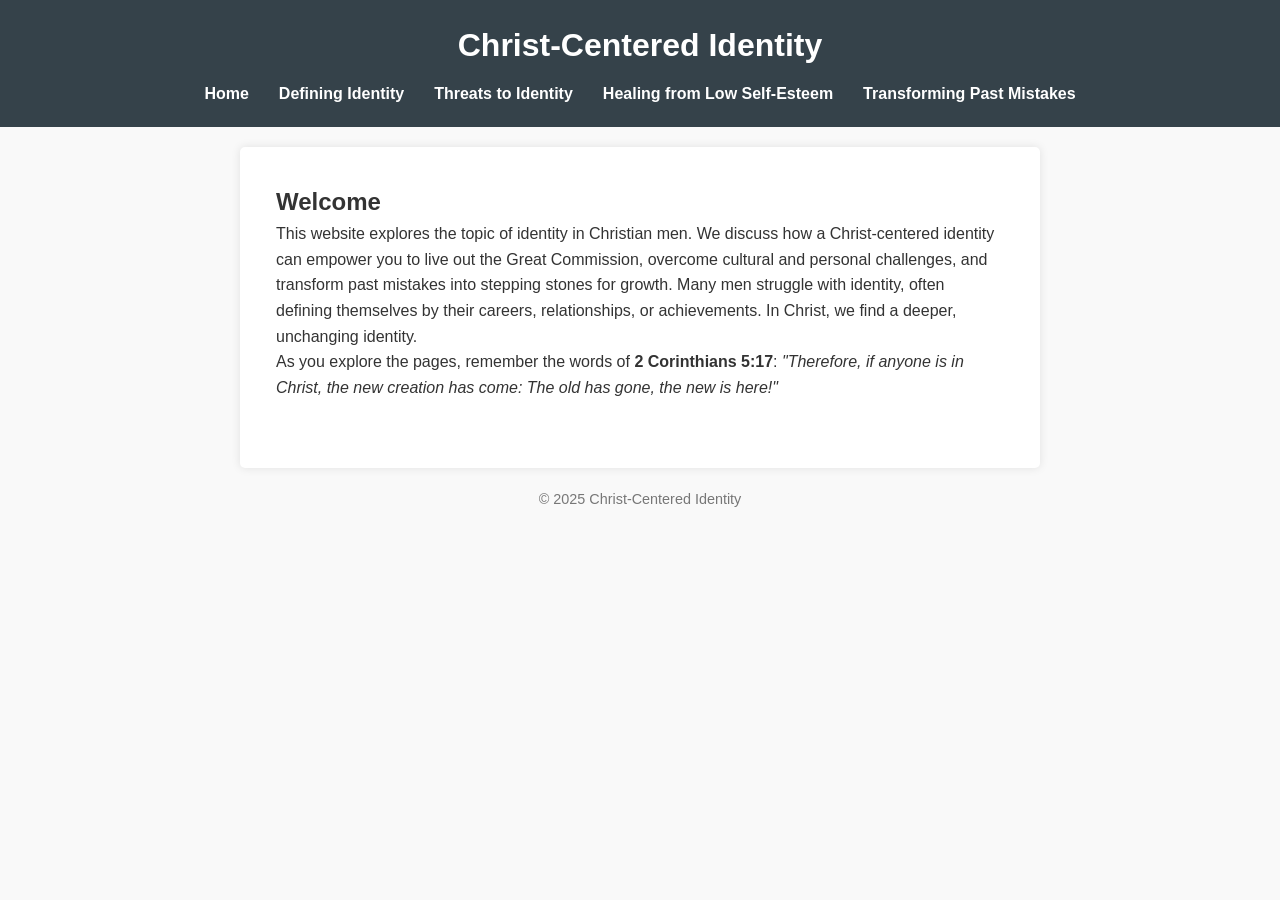
<file: index.html>
<!DOCTYPE html>
<html lang="en">
<head>
  <meta charset="UTF-8">
  <meta name="viewport" content="width=device-width, initial-scale=1">
  <title>Christ-Centered Identity</title>
  <link rel="stylesheet" href="style.css">
</head>
<body>
  <header>
    <h1>Christ-Centered Identity</h1>
    <nav>
      <ul>
        <li><a href="index.html">Home</a></li>
        <li><a href="identity.html">Defining Identity</a></li>
        <li><a href="threats.html">Threats to Identity</a></li>
        <li><a href="healing.html">Healing from Low Self-Esteem</a></li>
        <li><a href="transformation.html">Transforming Past Mistakes</a></li>
      </ul>
    </nav>
  </header>
  <main>
    <section>
      <h2>Welcome</h2>
      <p>
        This website explores the topic of identity in Christian men. We discuss how a Christ-centered identity can empower you to live out the Great Commission, overcome cultural and personal challenges, and transform past mistakes into stepping stones for growth. Many men struggle with identity, often defining themselves by their careers, relationships, or achievements. In Christ, we find a deeper, unchanging identity.
      </p>
      <p>
        As you explore the pages, remember the words of <strong>2 Corinthians 5:17</strong>: 
        <em>"Therefore, if anyone is in Christ, the new creation has come: The old has gone, the new is here!"</em>
      </p>
    </section>
  </main>
  <footer>
    <p>&copy; 2025 Christ-Centered Identity</p>
  </footer>
</body>
</html>
</file>
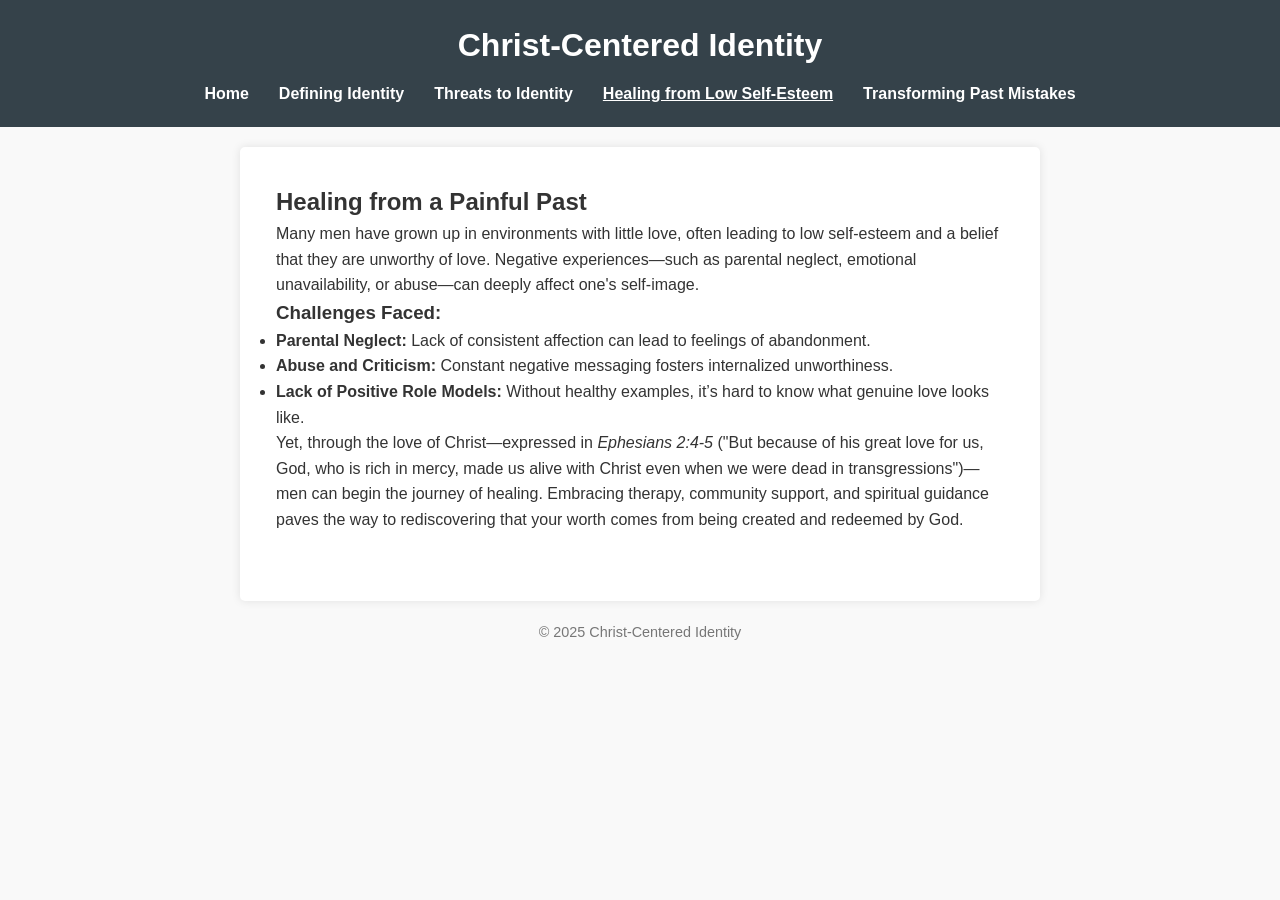
<file: healing.html>
<!DOCTYPE html>
<html lang="en">
<head>
  <meta charset="UTF-8">
  <meta name="viewport" content="width=device-width, initial-scale=1">
  <title>Healing from Low Self-Esteem</title>
  <link rel="stylesheet" href="style.css">
</head>
<body>
  <header>
    <h1>Christ-Centered Identity</h1>
    <nav>
      <ul>
        <li><a href="index.html">Home</a></li>
        <li><a href="identity.html">Defining Identity</a></li>
        <li><a href="threats.html">Threats to Identity</a></li>
        <li><a href="healing.html" class="active">Healing from Low Self-Esteem</a></li>
        <li><a href="transformation.html">Transforming Past Mistakes</a></li>
      </ul>
    </nav>
  </header>
  <main>
    <section>
      <h2>Healing from a Painful Past</h2>
      <p>
        Many men have grown up in environments with little love, often leading to low self-esteem and a belief that they are unworthy of love. Negative experiences—such as parental neglect, emotional unavailability, or abuse—can deeply affect one's self-image.
      </p>
      <h3>Challenges Faced:</h3>
      <ul>
        <li><strong>Parental Neglect:</strong> Lack of consistent affection can lead to feelings of abandonment.</li>
        <li><strong>Abuse and Criticism:</strong> Constant negative messaging fosters internalized unworthiness.</li>
        <li><strong>Lack of Positive Role Models:</strong> Without healthy examples, it’s hard to know what genuine love looks like.</li>
      </ul>
      <p>
        Yet, through the love of Christ—expressed in <em>Ephesians 2:4-5</em> ("But because of his great love for us, God, who is rich in mercy, made us alive with Christ even when we were dead in transgressions")—men can begin the journey of healing. Embracing therapy, community support, and spiritual guidance paves the way to rediscovering that your worth comes from being created and redeemed by God.
      </p>
    </section>
  </main>
  <footer>
    <p>&copy; 2025 Christ-Centered Identity</p>
  </footer>
</body>
</html>
</file>
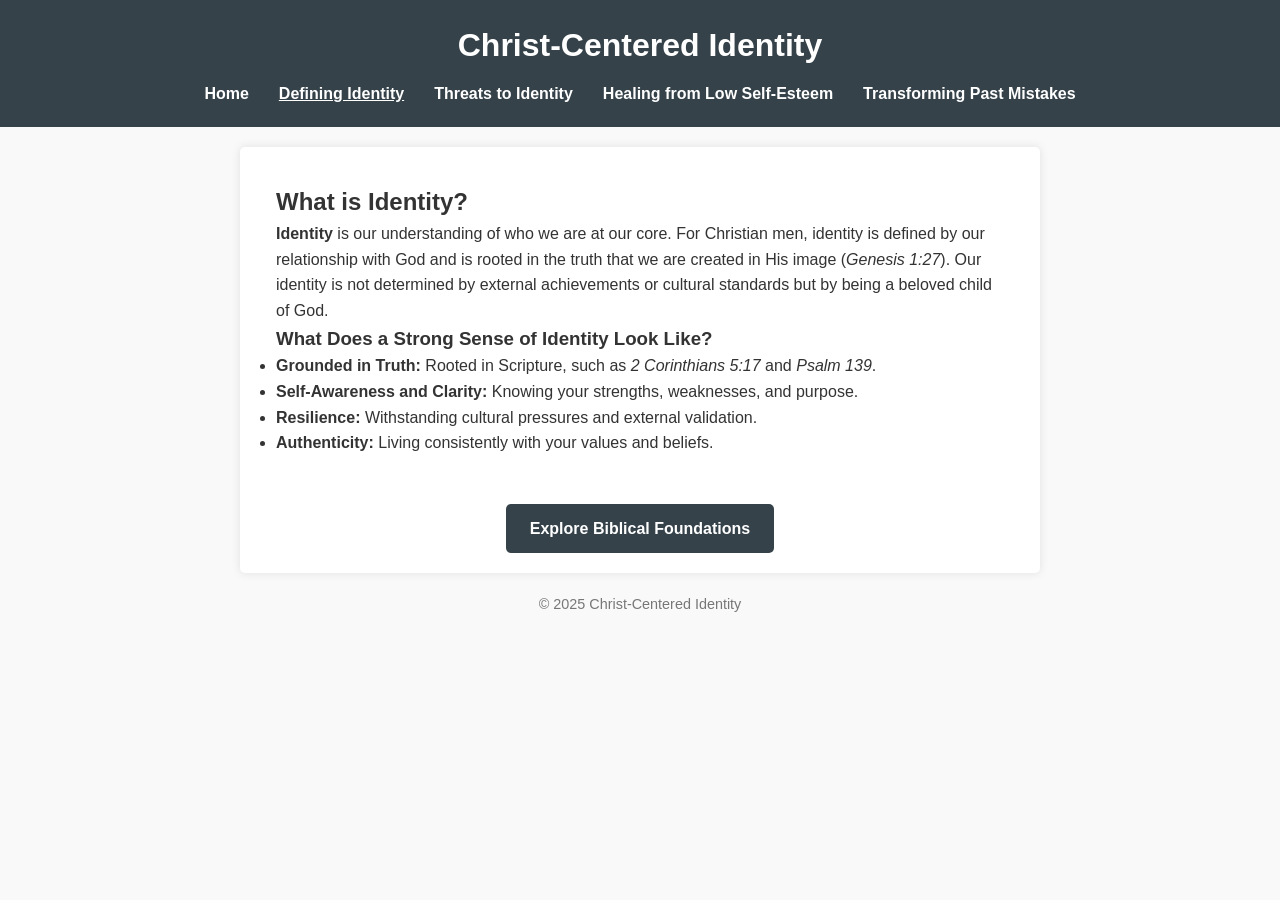
<file: identity.html>
<!DOCTYPE html>
<html lang="en">
<head>
  <meta charset="UTF-8">
  <meta name="viewport" content="width=device-width, initial-scale=1">
  <title>Defining Identity</title>
  <link rel="stylesheet" href="style.css">
  <style>
    /* Additional styling for the navigation button on this page */
    .navigation-buttons {
      text-align: center;
      margin-top: 30px;
    }
    .navigation-buttons a {
      display: inline-block;
      padding: 12px 24px;
      background: #35424a;
      color: #fff;
      text-decoration: none;
      border-radius: 5px;
      font-weight: bold;
    }
    .navigation-buttons a:hover {
      background: #2d3c42;
    }
  </style>
</head>
<body>
  <header>
    <h1>Christ-Centered Identity</h1>
    <nav>
      <ul>
        <li><a href="index.html">Home</a></li>
        <li><a href="identity.html" class="active">Defining Identity</a></li>
        <li><a href="threats.html">Threats to Identity</a></li>
        <li><a href="healing.html">Healing from Low Self-Esteem</a></li>
        <li><a href="transformation.html">Transforming Past Mistakes</a></li>
      </ul>
    </nav>
  </header>
  
  <main class="content">
    <section>
      <h2>What is Identity?</h2>
      <p>
        <strong>Identity</strong> is our understanding of who we are at our core. For Christian men, identity is defined by our relationship with God and is rooted in the truth that we are created in His image (<em>Genesis 1:27</em>). Our identity is not determined by external achievements or cultural standards but by being a beloved child of God.
      </p>
      <h3>What Does a Strong Sense of Identity Look Like?</h3>
      <ul>
        <li><strong>Grounded in Truth:</strong> Rooted in Scripture, such as <em>2 Corinthians 5:17</em> and <em>Psalm 139</em>.</li>
        <li><strong>Self-Awareness and Clarity:</strong> Knowing your strengths, weaknesses, and purpose.</li>
        <li><strong>Resilience:</strong> Withstanding cultural pressures and external validation.</li>
        <li><strong>Authenticity:</strong> Living consistently with your values and beliefs.</li>
      </ul>
    </section>
  
    
    <!-- Navigation Button to the Biblical Foundation subpage -->
    <div class="navigation-buttons">
      <a href="identity/subpage1.html">Explore Biblical Foundations</a>
    </div>
  </main>
  
  <footer>
    <p>&copy; 2025 Christ-Centered Identity</p>
  </footer>
</body>
</html>
</file>
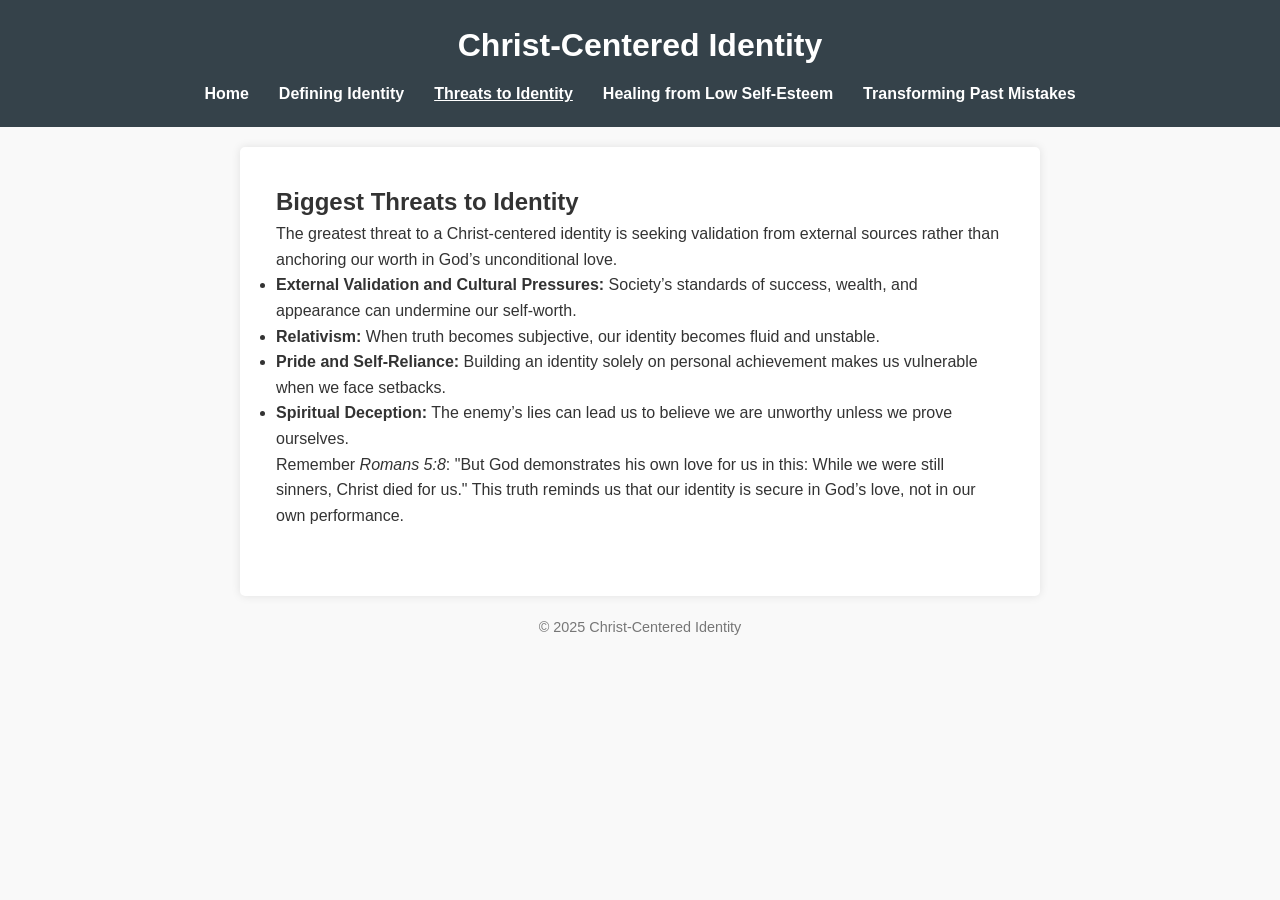
<file: threats.html>
<!DOCTYPE html>
<html lang="en">
<head>
  <meta charset="UTF-8">
  <meta name="viewport" content="width=device-width, initial-scale=1">
  <title>Threats to Identity</title>
  <link rel="stylesheet" href="style.css">
</head>
<body>
  <header>
    <h1>Christ-Centered Identity</h1>
    <nav>
      <ul>
        <li><a href="index.html">Home</a></li>
        <li><a href="identity.html">Defining Identity</a></li>
        <li><a href="threats.html" class="active">Threats to Identity</a></li>
        <li><a href="healing.html">Healing from Low Self-Esteem</a></li>
        <li><a href="transformation.html">Transforming Past Mistakes</a></li>
      </ul>
    </nav>
  </header>
  <main>
    <section>
      <h2>Biggest Threats to Identity</h2>
      <p>
        The greatest threat to a Christ-centered identity is seeking validation from external sources rather than anchoring our worth in God’s unconditional love.
      </p>
      <ul>
        <li>
          <strong>External Validation and Cultural Pressures:</strong> Society’s standards of success, wealth, and appearance can undermine our self-worth.
        </li>
        <li>
          <strong>Relativism:</strong> When truth becomes subjective, our identity becomes fluid and unstable.
        </li>
        <li>
          <strong>Pride and Self-Reliance:</strong> Building an identity solely on personal achievement makes us vulnerable when we face setbacks.
        </li>
        <li>
          <strong>Spiritual Deception:</strong> The enemy’s lies can lead us to believe we are unworthy unless we prove ourselves.
        </li>
      </ul>
      <p>
        Remember <em>Romans 5:8</em>: "But God demonstrates his own love for us in this: While we were still sinners, Christ died for us." This truth reminds us that our identity is secure in God’s love, not in our own performance.
      </p>
    </section>
  </main>
  <footer>
    <p>&copy; 2025 Christ-Centered Identity</p>
  </footer>
</body>
</html>
</file>
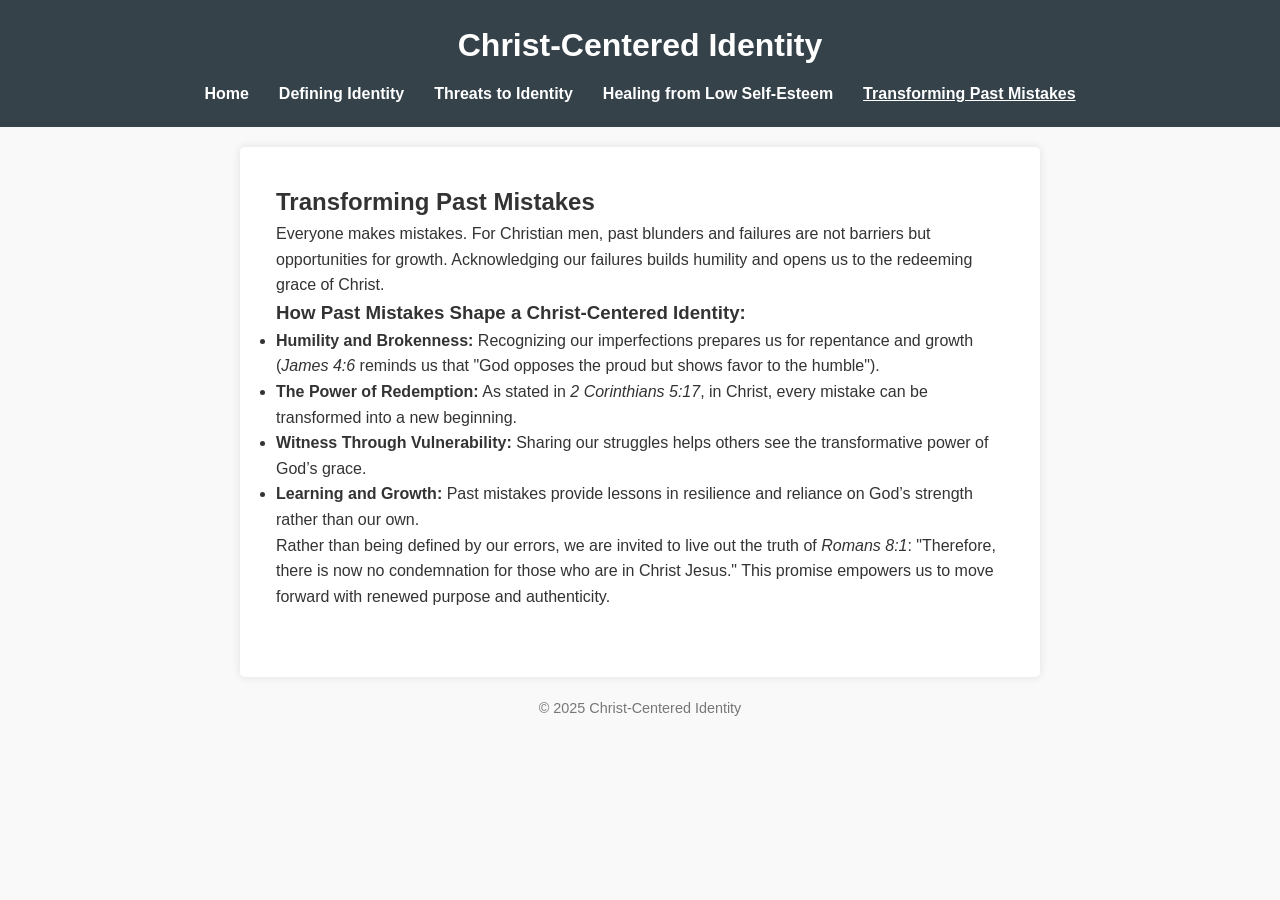
<file: transformation.html>
<!DOCTYPE html>
<html lang="en">
<head>
  <meta charset="UTF-8">
  <meta name="viewport" content="width=device-width, initial-scale=1">
  <title>Transforming Past Mistakes</title>
  <link rel="stylesheet" href="style.css">
</head>
<body>
  <header>
    <h1>Christ-Centered Identity</h1>
    <nav>
      <ul>
        <li><a href="index.html">Home</a></li>
        <li><a href="identity.html">Defining Identity</a></li>
        <li><a href="threats.html">Threats to Identity</a></li>
        <li><a href="healing.html">Healing from Low Self-Esteem</a></li>
        <li><a href="transformation.html" class="active">Transforming Past Mistakes</a></li>
      </ul>
    </nav>
  </header>
  <main>
    <section>
      <h2>Transforming Past Mistakes</h2>
      <p>
        Everyone makes mistakes. For Christian men, past blunders and failures are not barriers but opportunities for growth. Acknowledging our failures builds humility and opens us to the redeeming grace of Christ.
      </p>
      <h3>How Past Mistakes Shape a Christ-Centered Identity:</h3>
      <ul>
        <li>
          <strong>Humility and Brokenness:</strong> Recognizing our imperfections prepares us for repentance and growth (<em>James 4:6</em> reminds us that "God opposes the proud but shows favor to the humble").
        </li>
        <li>
          <strong>The Power of Redemption:</strong> As stated in <em>2 Corinthians 5:17</em>, in Christ, every mistake can be transformed into a new beginning.
        </li>
        <li>
          <strong>Witness Through Vulnerability:</strong> Sharing our struggles helps others see the transformative power of God’s grace.
        </li>
        <li>
          <strong>Learning and Growth:</strong> Past mistakes provide lessons in resilience and reliance on God’s strength rather than our own.
        </li>
      </ul>
      <p>
        Rather than being defined by our errors, we are invited to live out the truth of <em>Romans 8:1</em>: "Therefore, there is now no condemnation for those who are in Christ Jesus." This promise empowers us to move forward with renewed purpose and authenticity.
      </p>
    </section>
  </main>
  <footer>
    <p>&copy; 2025 Christ-Centered Identity</p>
  </footer>
</body>
</html>
</file>
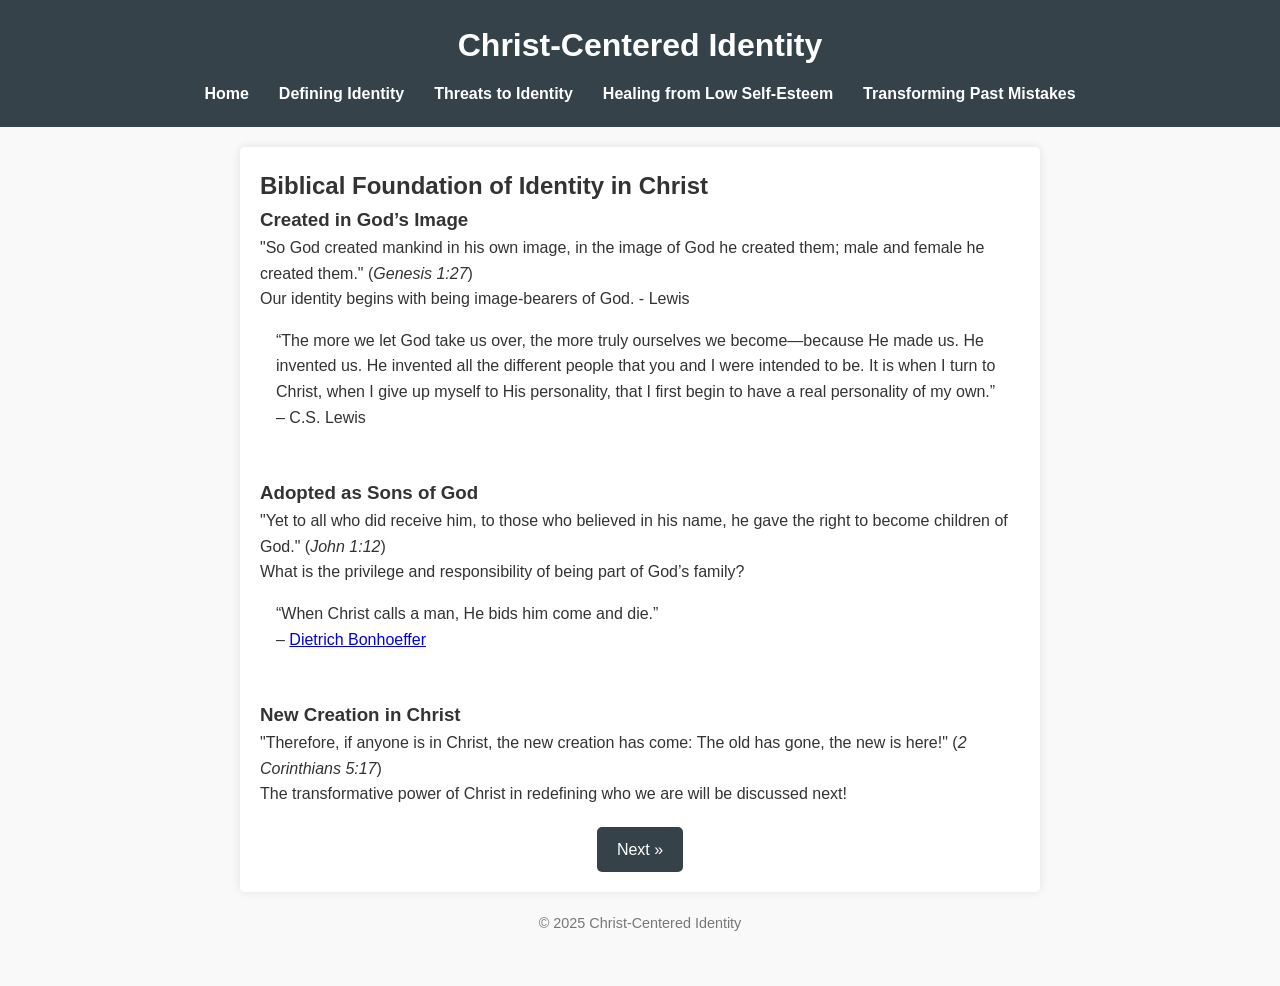
<file: identity/subpage1.html>
<!DOCTYPE html>
<html lang="en">
<head>
  <meta charset="UTF-8">
  <meta name="viewport" content="width=device-width, initial-scale=1">
  <title>Biblical Foundation of Identity in Christ</title>
  <!-- Link to your main CSS file; adjust the path as needed -->
  <link rel="stylesheet" href="../style.css">
  <style>
    /* Basic styling for content and navigation buttons */
    .content {
      max-width: 800px;
      margin: 20px auto;
      padding: 20px;
      background: #fff;
      border-radius: 5px;
      box-shadow: 0 0 10px rgba(0,0,0,0.1);
    }
    .navigation-buttons {
      margin-top: 20px;
      text-align: center;
    }
    .navigation-buttons a {
      display: inline-block;
      padding: 10px 20px;
      background: #35424a;
      color: #fff;
      text-decoration: none;
      border-radius: 5px;
      margin: 0 10px;
    }
  </style>
</head>
<body>
  <header>
    <h1>Christ-Centered Identity</h1>
    <nav>
      <ul>
        <li><a href="../index.html">Home</a></li>
        <li><a href="../identity.html">Defining Identity</a></li>
        <li><a href="../threats.html">Threats to Identity</a></li>
        <li><a href="../healing.html">Healing from Low Self-Esteem</a></li>
        <li><a href="../transformation.html">Transforming Past Mistakes</a></li>
      </ul>
    </nav>
  </header>
  
  <main class="content">
      <h2>Biblical Foundation of Identity in Christ</h2>
      
      <h3>Created in God’s Image</h3>
      <p>
        "So God created mankind in his own image, in the image of God he created them; male and female he created them." (<em>Genesis 1:27</em>)
      </p>
      <p>
        Our identity begins with being image-bearers of God. - Lewis
      </p>
          <!-- C.S. Lewis Quote Section -->
    <section>
      <blockquote>
        “The more we let God take us over, the more truly ourselves we become—because He made us. He invented us. He invented all the different people that you and I were intended to be. It is when I turn to Christ, when I give up myself to His personality, that I first begin to have a real personality of my own.”
      </blockquote>
      <p class="quote-source">– C.S. Lewis</p>
    </section>
      <h3>Adopted as Sons of God</h3>
      <p>
        "Yet to all who did receive him, to those who believed in his name, he gave the right to become children of God." (<em>John 1:12</em>)
      </p>
      <p>
        What is the privilege and responsibility of being part of God’s family?
      </p>
      <section>
        <blockquote>
          “When Christ calls a man, He bids him come and die.”
        </blockquote>
        <p class="quote-source">– <a href="subpage3.html">Dietrich Bonhoeffer</a></p>
      </section>
      <h3>New Creation in Christ</h3>
      <p>
        "Therefore, if anyone is in Christ, the new creation has come: The old has gone, the new is here!" (<em>2 Corinthians 5:17</em>)
      </p>
      <p>
        The transformative power of Christ in redefining who we are will be discussed next!
      </p>
      
      <!-- Navigation Button to Next Page -->
      <div class="navigation-buttons">
        <a href="subpage2.html">Next &raquo;</a>
      </div>
  </main>
  
  <footer>
    <p>&copy; 2025 Christ-Centered Identity</p>
  </footer>
</body>
</html>
</file>
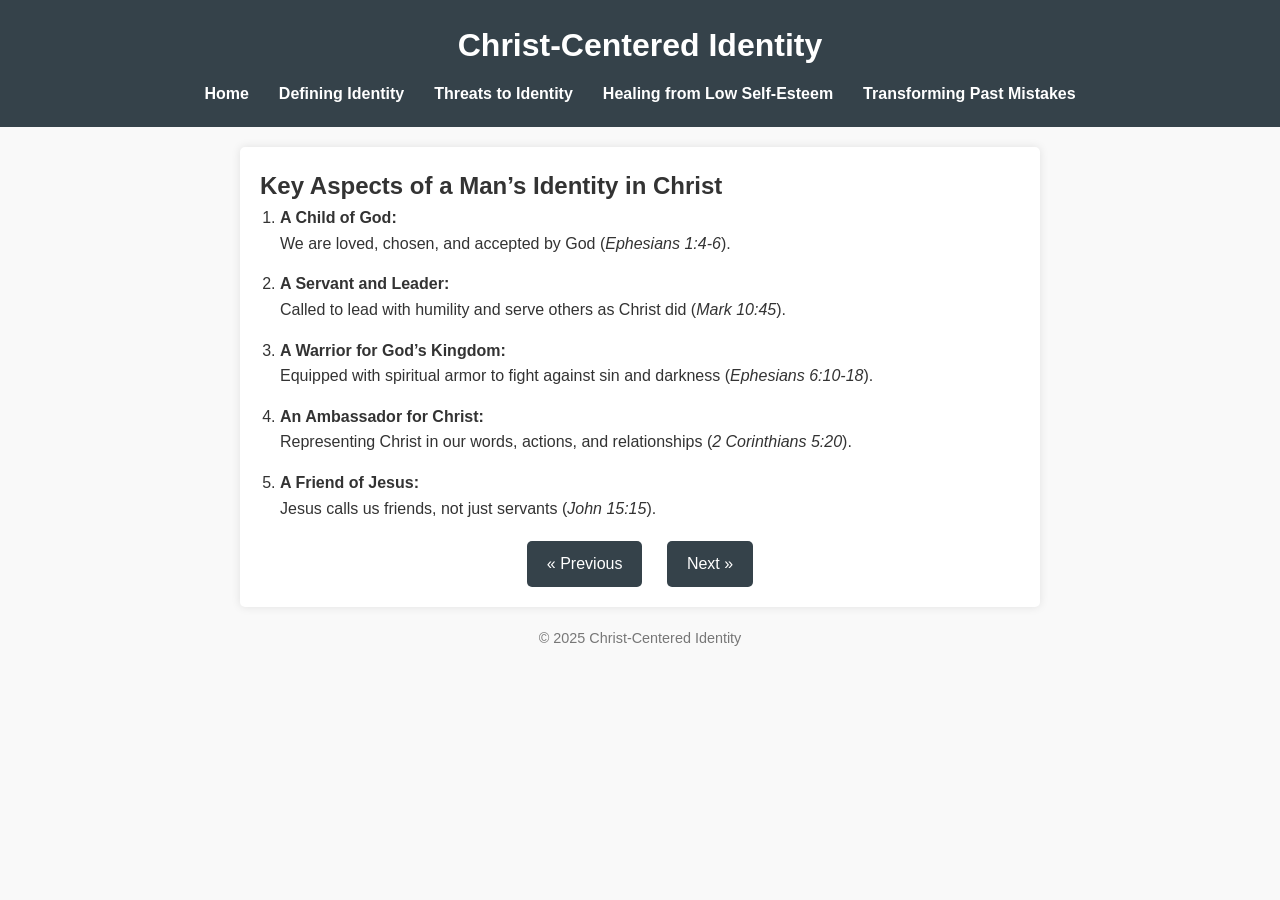
<file: identity/subpage2.html>
<!DOCTYPE html>
<html lang="en">
<head>
  <meta charset="UTF-8">
  <meta name="viewport" content="width=device-width, initial-scale=1">
  <title>Key Aspects of a Man’s Identity in Christ</title>
  <link rel="stylesheet" href="../style.css">
  <style>
    /* Basic styling for content and navigation buttons */
    .content {
      max-width: 800px;
      margin: 20px auto;
      padding: 20px;
      background: #fff;
      border-radius: 5px;
      box-shadow: 0 0 10px rgba(0,0,0,0.1);
    }
    .navigation-buttons {
      margin-top: 20px;
      text-align: center;
    }
    .navigation-buttons a {
      display: inline-block;
      padding: 10px 20px;
      background: #35424a;
      color: #fff;
      text-decoration: none;
      border-radius: 5px;
      margin: 0 10px;
    }
    ol {
      padding-left: 20px;
    }
    li {
      margin-bottom: 15px;
    }
  </style>
</head>
<body>
  <header>
    <h1>Christ-Centered Identity</h1>
    <nav>
      <ul>
        <li><a href="../index.html">Home</a></li>
        <li><a href="../identity.html">Defining Identity</a></li>
        <li><a href="../threats.html">Threats to Identity</a></li>
        <li><a href="../healing.html">Healing from Low Self-Esteem</a></li>
        <li><a href="../transformation.html">Transforming Past Mistakes</a></li>
      </ul>
    </nav>
  </header>
  
  <main class="content">
    <h2>Key Aspects of a Man’s Identity in Christ</h2>
      
      <ol>
        <li>
          <strong>A Child of God:</strong>
          <p>
            We are loved, chosen, and accepted by God (<em>Ephesians 1:4-6</em>).
          </p>
        </li>
        <li>
          <strong>A Servant and Leader:</strong>
          <p>
            Called to lead with humility and serve others as Christ did (<em>Mark 10:45</em>).
          </p>
        </li>
        <li>
          <strong>A Warrior for God’s Kingdom:</strong>
          <p>
            Equipped with spiritual armor to fight against sin and darkness (<em>Ephesians 6:10-18</em>).
          </p>
        </li>
        <li>
          <strong>An Ambassador for Christ:</strong>
          <p>
            Representing Christ in our words, actions, and relationships (<em>2 Corinthians 5:20</em>).
          </p>
        </li>
        <li>
          <strong>A Friend of Jesus:</strong>
          <p>
            Jesus calls us friends, not just servants (<em>John 15:15</em>).
          </p>
        </li>
      </ol>
      
      <!-- Navigation Buttons -->
      <div class="navigation-buttons">
        <a href="subpage1.html">&laquo; Previous</a>
        <a href="subpage3.html">Next &raquo;</a>
      </div>
  </main>
  
  <footer>
    <p>&copy; 2025 Christ-Centered Identity</p>
  </footer>
</body>
</html>
</file>
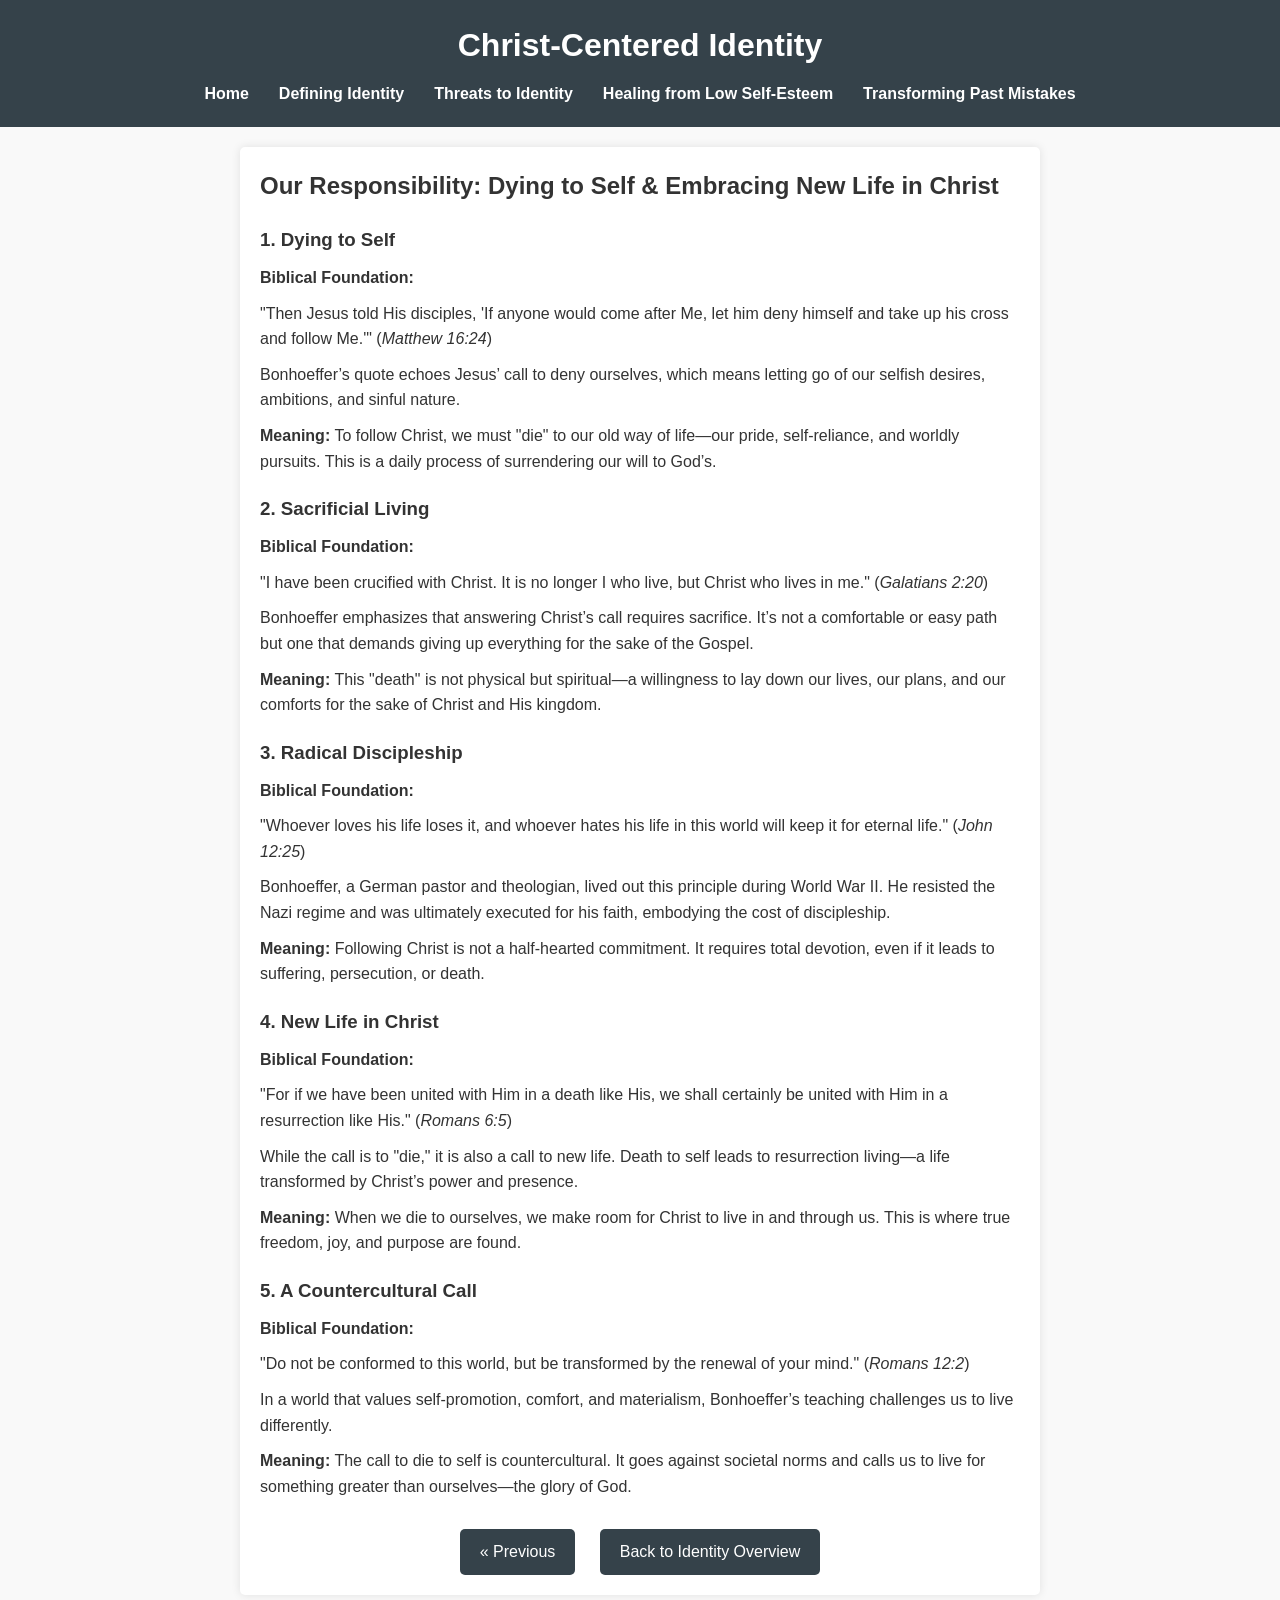
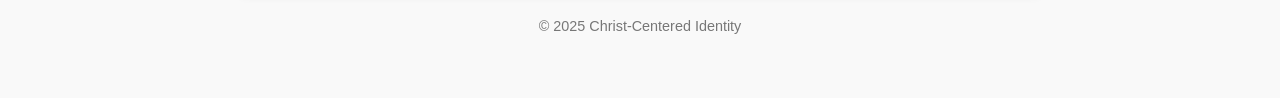
<file: identity/subpage3.html>
<!DOCTYPE html>
<html lang="en">
<head>
  <meta charset="UTF-8">
  <meta name="viewport" content="width=device-width, initial-scale=1">
  <title>Dying to Self & New Life in Christ</title>
  <link rel="stylesheet" href="../style.css">
  <style>
    /* Basic styling for the content area and navigation buttons */
    .content {
      max-width: 800px;
      margin: 20px auto;
      padding: 20px;
      background: #fff;
      border-radius: 5px;
      box-shadow: 0 0 10px rgba(0,0,0,0.1);
    }
    h3 {
      margin-top: 20px;
    }
    p {
      margin: 10px 0;
    }
    .navigation-buttons {
      margin-top: 30px;
      text-align: center;
    }
    .navigation-buttons a {
      display: inline-block;
      padding: 10px 20px;
      background: #35424a;
      color: #fff;
      text-decoration: none;
      border-radius: 5px;
      margin: 0 10px;
    }
  </style>
</head>
<body>
  <header>
    <h1>Christ-Centered Identity</h1>
    <nav>
      <ul>
        <li><a href="../index.html">Home</a></li>
        <li><a href="../identity.html">Defining Identity</a></li>
        <li><a href="../threats.html">Threats to Identity</a></li>
        <li><a href="../healing.html">Healing from Low Self-Esteem</a></li>
        <li><a href="../transformation.html">Transforming Past Mistakes</a></li>
      </ul>
    </nav>
  </header>

  <main class="content">
    <h2>Our Responsibility: Dying to Self & Embracing New Life in Christ</h2>
    
    <h3>1. Dying to Self</h3>
    <p><strong>Biblical Foundation:</strong></p>
    <p>
      "Then Jesus told His disciples, 'If anyone would come after Me, let him deny himself and take up his cross and follow Me.'" (<em>Matthew 16:24</em>)
    </p>
    <p>
      Bonhoeffer’s quote echoes Jesus’ call to deny ourselves, which means letting go of our selfish desires, ambitions, and sinful nature.
    </p>
    <p><strong>Meaning:</strong> To follow Christ, we must "die" to our old way of life—our pride, self-reliance, and worldly pursuits. This is a daily process of surrendering our will to God’s.</p>

    <h3>2. Sacrificial Living</h3>
    <p><strong>Biblical Foundation:</strong></p>
    <p>
      "I have been crucified with Christ. It is no longer I who live, but Christ who lives in me." (<em>Galatians 2:20</em>)
    </p>
    <p>
      Bonhoeffer emphasizes that answering Christ’s call requires sacrifice. It’s not a comfortable or easy path but one that demands giving up everything for the sake of the Gospel.
    </p>
    <p><strong>Meaning:</strong> This "death" is not physical but spiritual—a willingness to lay down our lives, our plans, and our comforts for the sake of Christ and His kingdom.</p>

    <h3>3. Radical Discipleship</h3>
    <p><strong>Biblical Foundation:</strong></p>
    <p>
      "Whoever loves his life loses it, and whoever hates his life in this world will keep it for eternal life." (<em>John 12:25</em>)
    </p>
    <p>
      Bonhoeffer, a German pastor and theologian, lived out this principle during World War II. He resisted the Nazi regime and was ultimately executed for his faith, embodying the cost of discipleship.
    </p>
    <p><strong>Meaning:</strong> Following Christ is not a half-hearted commitment. It requires total devotion, even if it leads to suffering, persecution, or death.</p>

    <h3>4. New Life in Christ</h3>
    <p><strong>Biblical Foundation:</strong></p>
    <p>
      "For if we have been united with Him in a death like His, we shall certainly be united with Him in a resurrection like His." (<em>Romans 6:5</em>)
    </p>
    <p>
      While the call is to "die," it is also a call to new life. Death to self leads to resurrection living—a life transformed by Christ’s power and presence.
    </p>
    <p><strong>Meaning:</strong> When we die to ourselves, we make room for Christ to live in and through us. This is where true freedom, joy, and purpose are found.</p>

    <h3>5. A Countercultural Call</h3>
    <p><strong>Biblical Foundation:</strong></p>
    <p>
      "Do not be conformed to this world, but be transformed by the renewal of your mind." (<em>Romans 12:2</em>)
    </p>
    <p>
      In a world that values self-promotion, comfort, and materialism, Bonhoeffer’s teaching challenges us to live differently.
    </p>
    <p><strong>Meaning:</strong> The call to die to self is countercultural. It goes against societal norms and calls us to live for something greater than ourselves—the glory of God.</p>

    <!-- Navigation Buttons -->
    <div class="navigation-buttons">
      <a href="subpage2.html">&laquo; Previous</a>
      <a href="../identity.html">Back to Identity Overview</a>
    </div>
  </main>

  <footer>
    <p>&copy; 2025 Christ-Centered Identity</p>
  </footer>
</body>
</html>
</file>
<file: style.css>
/* Basic reset and styling */
* {
    margin: 0;
    padding: 0;
    box-sizing: border-box;
  }
  
  body {
    font-family: Arial, sans-serif;
    line-height: 1.6;
    background: #f9f9f9;
    color: #333;
    padding-bottom: 50px;
  }
  
  header {
    background: #35424a;
    color: #ffffff;
    padding: 20px 0;
    text-align: center;
    margin-bottom: 20px;
  }
  
  header h1 {
    margin-bottom: 10px;
  }
  
  nav ul {
    list-style: none;
    display: flex;
    justify-content: center;
    flex-wrap: wrap;
  }
  
  nav ul li {
    margin: 0 15px;
  }
  
  nav ul li a {
    color: #ffffff;
    text-decoration: none;
    font-weight: bold;
  }
  
  nav ul li a:hover,
  nav ul li a.active {
    text-decoration: underline;
  }
  
  main {
    max-width: 800px;
    margin: 0 auto;
    padding: 0 20px;
    background: #ffffff;
    border-radius: 5px;
    box-shadow: 0 0 10px rgba(0, 0, 0, 0.1);
    padding: 20px;
  }
  
  footer {
    text-align: center;
    margin-top: 20px;
    font-size: 0.9em;
    color: #777;
  }

  section {
    margin-bottom: 2em; /* Adjust the value as needed */
  }

  section {
    padding: 1em; /* Adjust the value as needed */
  }

  /* Existing styles for the navigation menu */
nav ul {
  display: flex;
  justify-content: center;
  list-style: none;
  padding: 0;
  margin: 0;
}

nav ul li {
  margin: 0 15px;
}

nav ul li a {
  text-decoration: none;
  color: #fff;
  font-weight: bold;
}

/* Responsive styles for mobile devices */
@media screen and (max-width: 768px) {
  nav ul {
    flex-direction: column;   /* Stack the menu items vertically */
    align-items: center;        /* Center the items horizontally */
  }
  
  nav ul li {
    margin: 10px 0;           /* Add some vertical spacing between items */
  }
}
</file>
